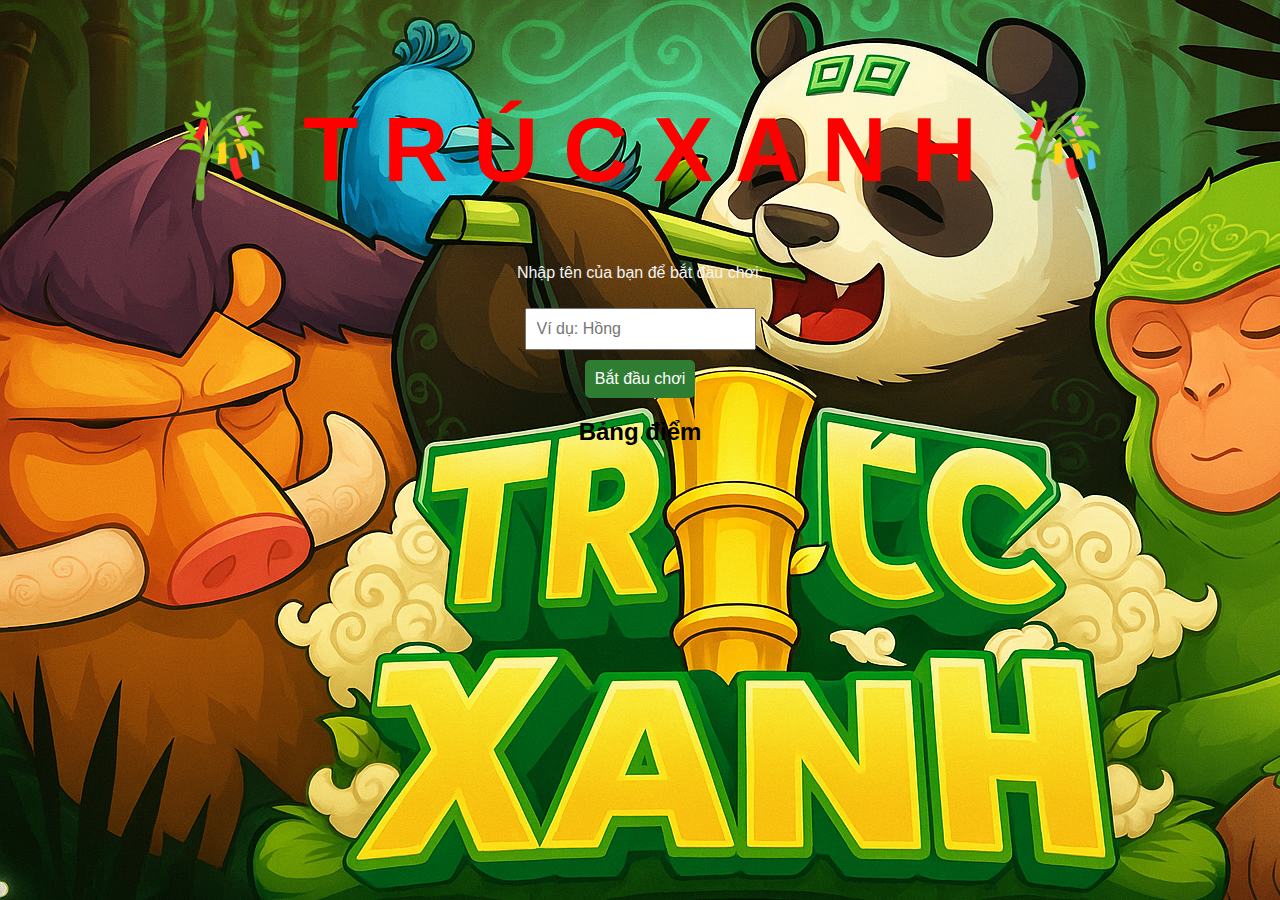
<file: index.html>
<!DOCTYPE html>
<html lang="vi">
<head>
  <meta charset="UTF-8">
  <title>Green Bamboo</title>
  <style>
    body {
      background-image: url("images/backgroundtrucxdanh.png");

      
      font-family: Arial, sans-serif;
      text-align: center;
      padding: 30px;
    }
    

    h1 {
      color:  red;
      font-size: 10vh;
    }

    input, button {
      padding: 10px;
      margin-top: 10px;
      font-size: 16px;
    }

    button {
      background-color: #2e7d32;
      color: white;
      border: none;
      border-radius: 5px;
      cursor: pointer;
    }

    ul {
      list-style-type: none;
      padding: 0;
      margin-top: 20px;
    }

    li {
      background-color: #a5d6a7;
      padding: 8px;
      margin: 5px;
      border-radius: 4px;
    }

    #luuButton {
      display: none;
      margin-top: 10px;
    }

    #diemDaChoi {
      font-weight: bold;
      color: #2e7d32;
      margin-top: 15px;
    }
  </style>
</head>
<body>

  <h1>🎋 T R Ú C X A N H 🎋</h1>

  <p style="color: whitesmoke;">Nhập tên của bạn để bắt đầu chơi:</p>
  <input type="text" id="tenNguoiChoi" placeholder="Ví dụ: Hồng">
  <br>
  <button onclick="choi();doi();">Bắt đầu chơi</button>

  <p id="diemDaChoi"></p>
  <button id="luuButton" onclick="luuDiem()">Lưu điểm</button>

  <h2>Bảng điểm</h2>
  <ul id="bangDiem">
  </ul>

  <script>
    //Tu viet
    function doi(){
      var ten = document.getElementById("tenNguoiChoi").value.trim();
      if(ten == ""){
        return;
      }else{
          window.location.href = "menu.html";
      }
      
    }
    //))))

    const diem = [];
    let tenTamThoi = "";
    let diemTamThoi = 0;

    function choi() {
      const ten = document.getElementById("tenNguoiChoi").value.trim();
      if (ten === "") {
        alert("Bạn chưa nhập tên!");
        return;
      }

      tenTamThoi = ten;
      document.getElementById("luuButton").style.display = "inline-block";
    }

    function luuDiem() {
      diem.unshift(`${tenTamThoi} - ${diemTamThoi} điểm`);

      const ul = document.getElementById("bangDiem");
      ul.innerHTML = "";
      diem.slice(0, 5).forEach(item => {
        const li = document.createElement("li");
        li.textContent = item;
        ul.appendChild(li);
      });

      document.getElementById("luuButton").style.display = "none";
      document.getElementById("diemDaChoi").textContent = "";
      alert("Đã lưu điểm cho " + tenTamThoi + "!");
    }
  </script>

</body>
</html>
</file>
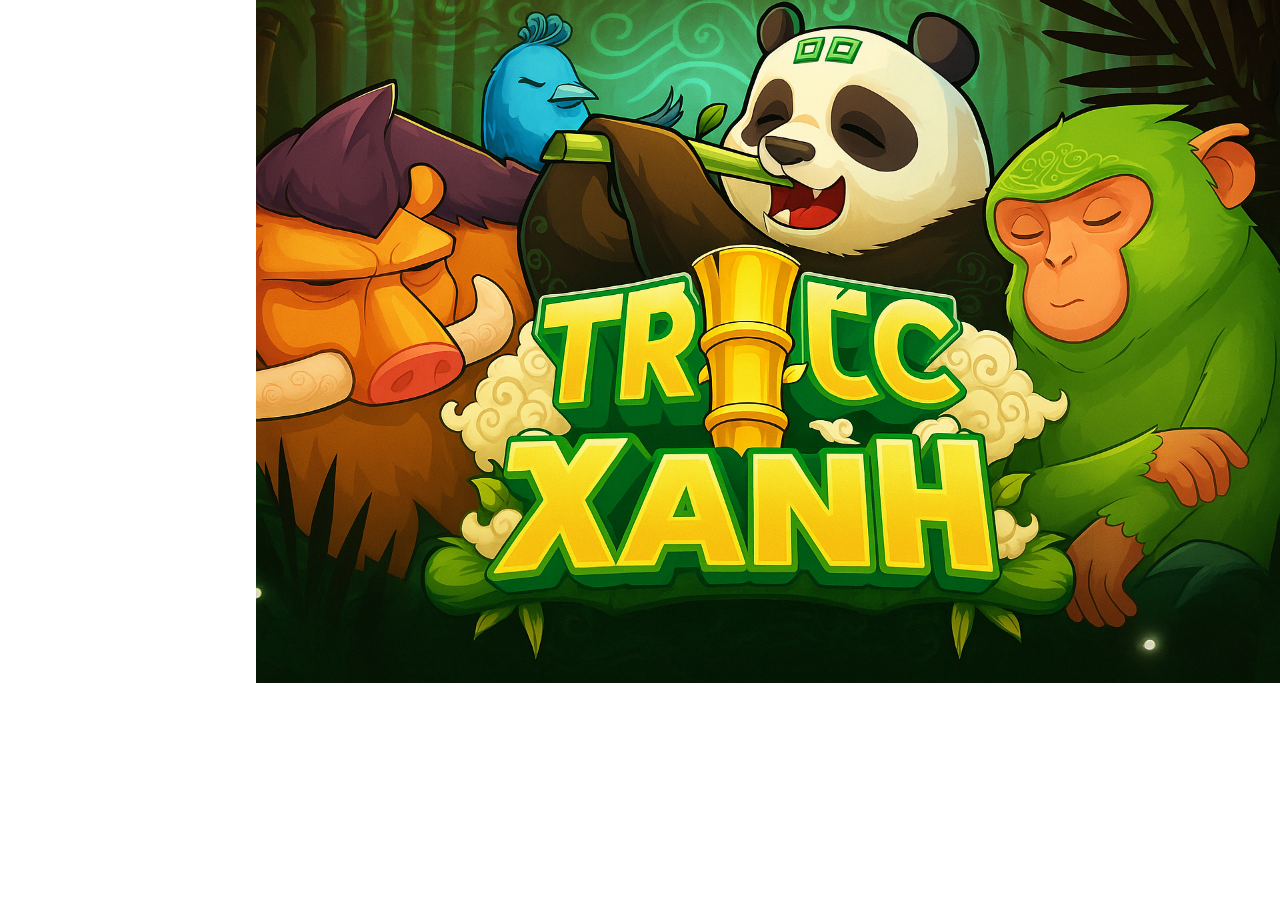
<file: main_game.html>
<!DOCTYPE html>
<html lang="en">
<head>
  <meta charset="UTF-8">
  <meta name="viewport" content="width=device-width, initial-scale=1.0">
  <title>Document</title>
  <link rel="stylesheet" href="main_game_style.css">
  
</head>
<body>
  <div id = "main">

  
      <div id = "left">
          

      </div>
      <!--=======================================-->
      <div id = "right">

        <div id="khung"></div>


      </div>

  </div>
  


<script src="main_game.js"></script>
<script>
  let soHang = parseInt(localStorage.getItem("soHang"));
  let soCot = parseInt(localStorage.getItem("soCot"));
  let mauNen = localStorage.getItem("mauNen");
  let mauVien = localStorage.getItem("mauVien");
  let time = parseInt(localStorage.getItem("time"));

  taoDiv(soHang, soCot, mauNen, mauVien);

    localStorage.removeItem("soHang");
    localStorage.removeItem("soCot");
    localStorage.removeItem("mauNen");
    localStorage.removeItem("mauVien");
   
</script>


</body>
</html>
</file>
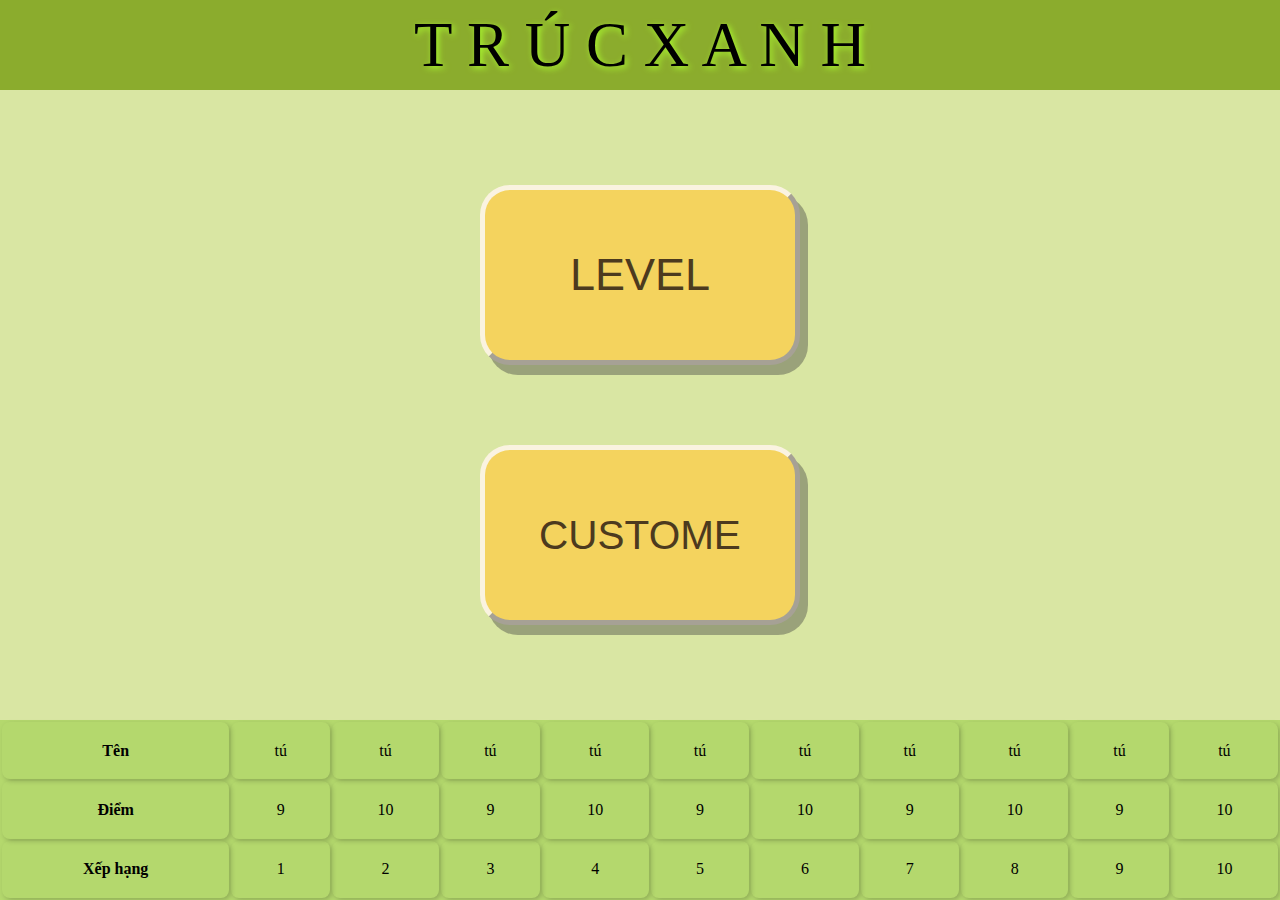
<file: menu.html>
<!DOCTYPE html>
    <html lang="en">
    <head>
        <meta charset="UTF-8">
        <meta name="viewport" content="width=device-width, initial-scale=1.0">
        <title>Trúc xanh</title>
        <link rel="stylesheet" href="style.css">
    </head>
    <body>
        <div class = "main">
            <div class = "head">
            T R Ú C X A N H
            </div>

        <div class = "body">
            <button id = "level" onclick="on_level_menu()">LEVEL</button>
                    <div id = "level_menu">
                    <button id = "bt1" class = "bt" onclick="level1()" >LEVEL 1</button>
                    <button id = "bt2" class = "bt"  onclick="level2()" >LEVEL 2</button>
                    <button id = "bt3" class = "bt"  onclick="level3()" >LEVEL 3</button>
                    <button id = "bt4" class = "bt" onclick="level4()" >LEVEL 4</button>
                    <button id = "bt5" class = "bt" onclick="level5()" >LEVEL 5</button>
                    <button id = "bt6" class = "bt"  onclick="level6()" >LEVEL 6</button>
                    <button id = "bt7" class = "bt" onclick="level7()" >LEVEL 7 </button>
                    <button id = "bt8" class = "bt" onclick="level8()" >LEVEL 8</button>
                    <button id = "bt9" class = "bt" onclick="level9()" >LEVEL 9</button>
                    <button id = "bt10" class = "bt" onclick="level10()" >LEVEL 10</button>
                    <button id = "exit" onclick="of_level_menu()" >Thoát</button>
                    </div>
            <button id = "custome" onclick="on_custome_menu()">CUSTOME</button>
                        <div id = "custome_menu">
                            <div class = "select_group">
                            <label for="">Số lượng hình ảnh: </label><br>
                            <input type="number" id="image" min="1">
                            </div>

                            <div class = "select_group">
                            <label for="">Số hình theo chiều dọc: </label><br>
                            <select id="image_doc">
                                <option value="0">0</option>
                                <option value="1">1</option>
                                <option value="2">2</option>
                                <option value="3">3</option>
                                <option value="4">4</option>
                                <option value="5">5</option>
                                <option value="6">6</option>
                                <option value="7">7</option>
                            </select>
                            </div>

                            <div class= "select_group">
                            <label for="">Số hình theo chiều ngang: </label><br>
                            <select id="image_ngang">
                                <option value="0">0</option>
                                <option value="2">2</option>
                                <option value="4">4</option>
                                <option value="6">6</option>
                                <option value="8">8</option>
                                <option value="10">10</option>
                                <option value="12">12</option>
                            </select>
                            </div>

                            <div class = "select_group">
                                <label>Màu nền ô:</label>
                                <input type="color" class = "choose_color" id = "mauNen">

                                <label>Màu viền ô:</label>
                                <input type="color" class = "choose_color" id = "mauVien" >
                            </div>
                            <div class = "select_group">

                        
                            <span>Thời gian</span>
                            <select id="time">
                                <option value="1">1 Phút</option>
                                <option value="5">5 Phút</option>
                                <option value="10">10 phút</option>
                            </select>
                                </div>
                            
                            <button class ="custome_button" onclick="of_custome_menu()">Thoát</button>
                            

                            <button class ="custome_button" type="submit" onclick="batDauChoi()">Bắt đầu chơi</button>

                        </div>
        </div>

        <div class = "rank">
                    <table id = "table_rank">
            <tr id = "name">
                <td id = "main_name">Tên</td>
                <td>tú</td>
                <td>tú</td>
                <td>tú</td>
                <td>tú</td>
                <td>tú</td>
                <td>tú</td>
                <td>tú</td>
                <td>tú</td>
                <td>tú</td>
                <td>tú</td>

            </tr>

            <tr id = "point">
                <td id = "main_point">Điểm</td>
                <td>9</td>
                <td>10</td>
                <td>9</td>
                <td>10</td>
                <td>9</td>
                <td>10</td>
                <td>9</td>
                <td>10</td>
                <td>9</td>
                <td>10</td>
            </tr>

            <tr id = "thu_tu">
                <td id = "main_thu_tu">Xếp hạng</td>
                <td>1</td>
                <td>2</td>
                <td>3</td>
                <td>4</td>
                <td>5</td>
                <td>6</td>
                <td>7</td>
                <td>8</td>
                <td>9</td>
                <td>10</td>

            </tr>

            </table>
        </div>  
    </div>

        <script src="game.js"></script>
        

    </body>
    </html>
</file>
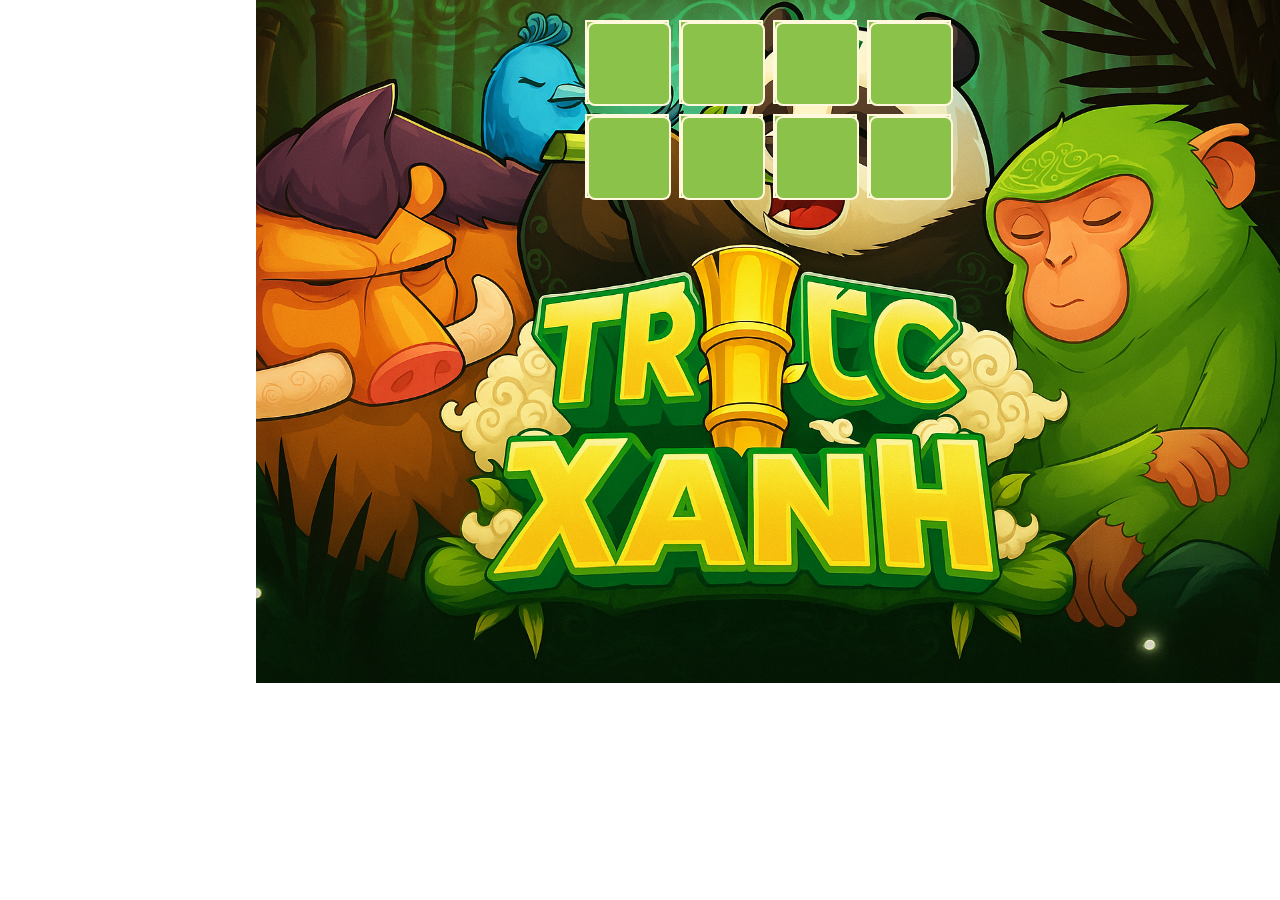
<file: level/level1.html>
<!DOCTYPE html>
<html lang="en">
<head>
    <meta charset="UTF-8">
    <meta name="viewport" content="width=device-width, initial-scale=1.0">
    <title>Document</title>
</head>
<body>
    <!DOCTYPE html>
<html lang="en">
<head>
  <meta charset="UTF-8">
  <meta name="viewport" content="width=device-width, initial-scale=1.0">
  <title>Document</title>
  <link rel="stylesheet" href="../main_game_style.css">
  
</head>
<body>
  <div id = "main">

  
      <div id = "left">
          

      </div>
      <!--=======================================-->
      <div id = "right">

        <div id="khung"></div>


      </div>

  </div>
  


<script src="level1.js"></script>



</body>
</html>
</body>
</html>
</file>
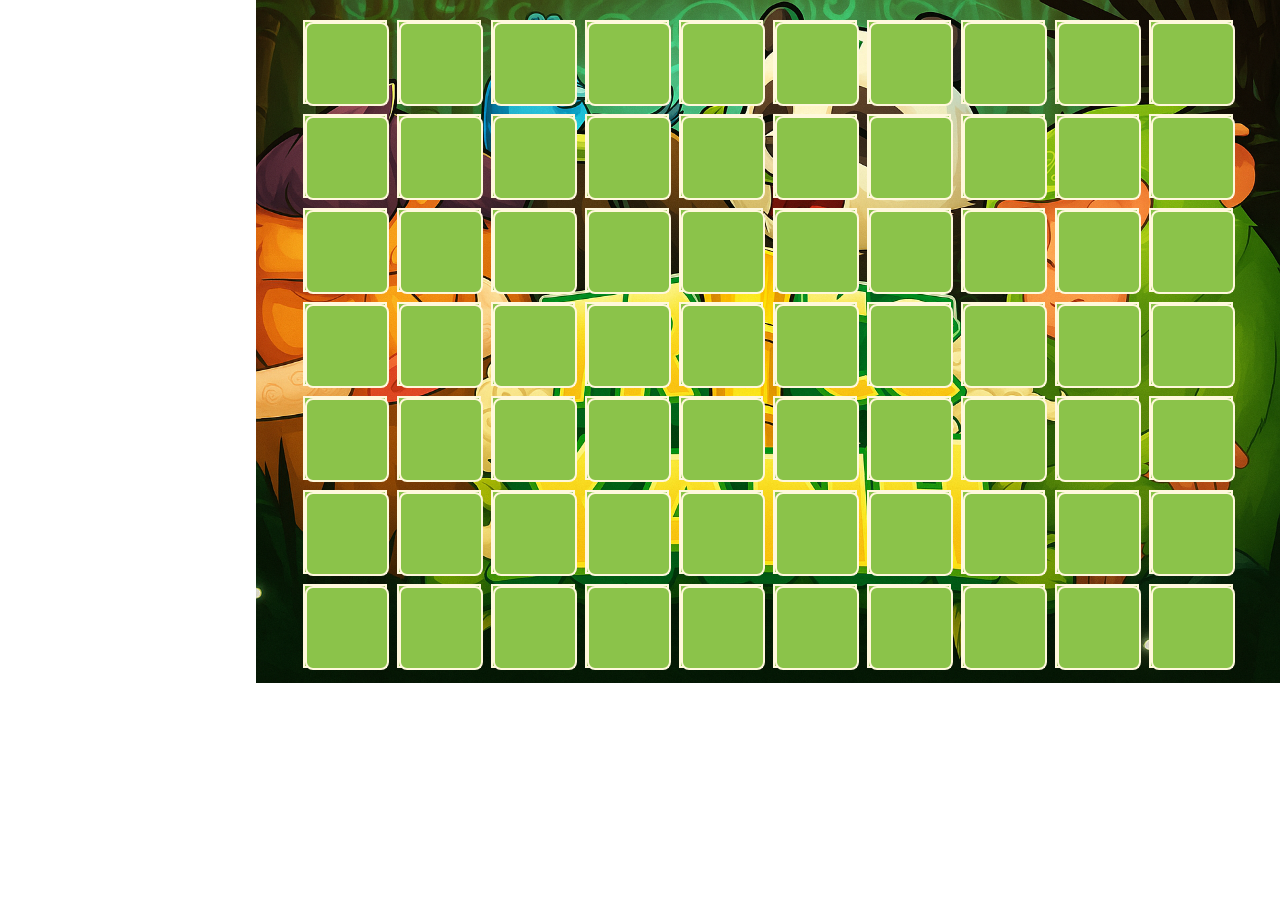
<file: level/level10.html>
<!DOCTYPE html>
<html lang="en">
<head>
    <meta charset="UTF-8">
    <meta name="viewport" content="width=device-width, initial-scale=1.0">
    <title>Document</title>
</head>
<body>
    <!DOCTYPE html>
<html lang="en">
<head>
  <meta charset="UTF-8">
  <meta name="viewport" content="width=device-width, initial-scale=1.0">
  <title>Document</title>
  <link rel="stylesheet" href="../main_game_style.css">
  
</head>
<body>
  <div id = "main">

  
      <div id = "left">
          

      </div>
      <!--=======================================-->
      <div id = "right">

        <div id="khung"></div>


      </div>

  </div>
  


<script src="level10.js"></script>



</body>
</html>
</body>
</html>
</file>
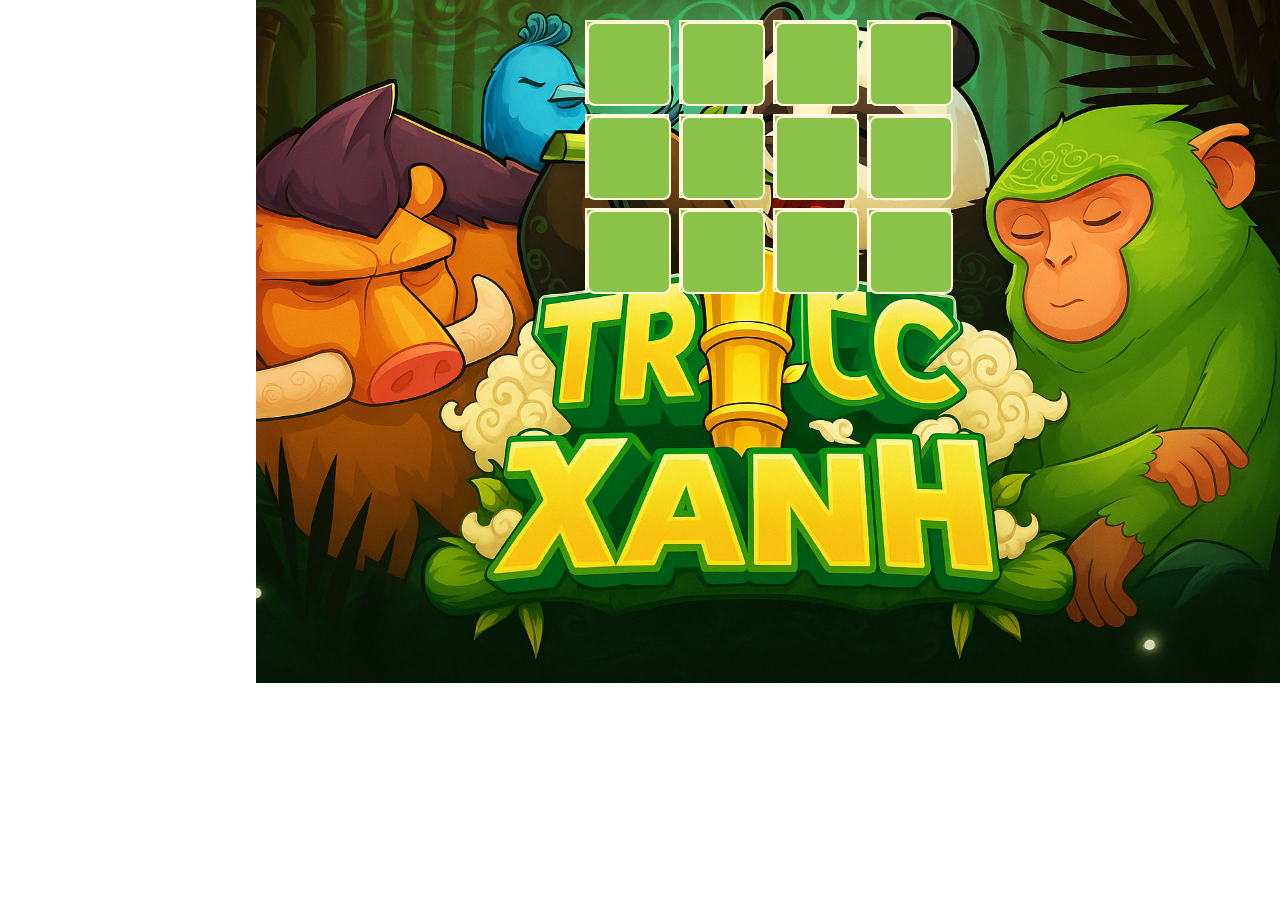
<file: level/level2.html>
<!DOCTYPE html>
<html lang="en">
<head>
    <meta charset="UTF-8">
    <meta name="viewport" content="width=device-width, initial-scale=1.0">
    <title>Document</title>
</head>
<body>
    <!DOCTYPE html>
<html lang="en">
<head>
  <meta charset="UTF-8">
  <meta name="viewport" content="width=device-width, initial-scale=1.0">
  <title>Document</title>
  <link rel="stylesheet" href="../main_game_style.css">
  
</head>
<body>
  <div id = "main">

  
      <div id = "left">
          

      </div>
      <!--=======================================-->
      <div id = "right">

        <div id="khung"></div>


      </div>

  </div>
  


<script src="level2.js"></script>



</body>
</html>
</body>
</html>
</file>
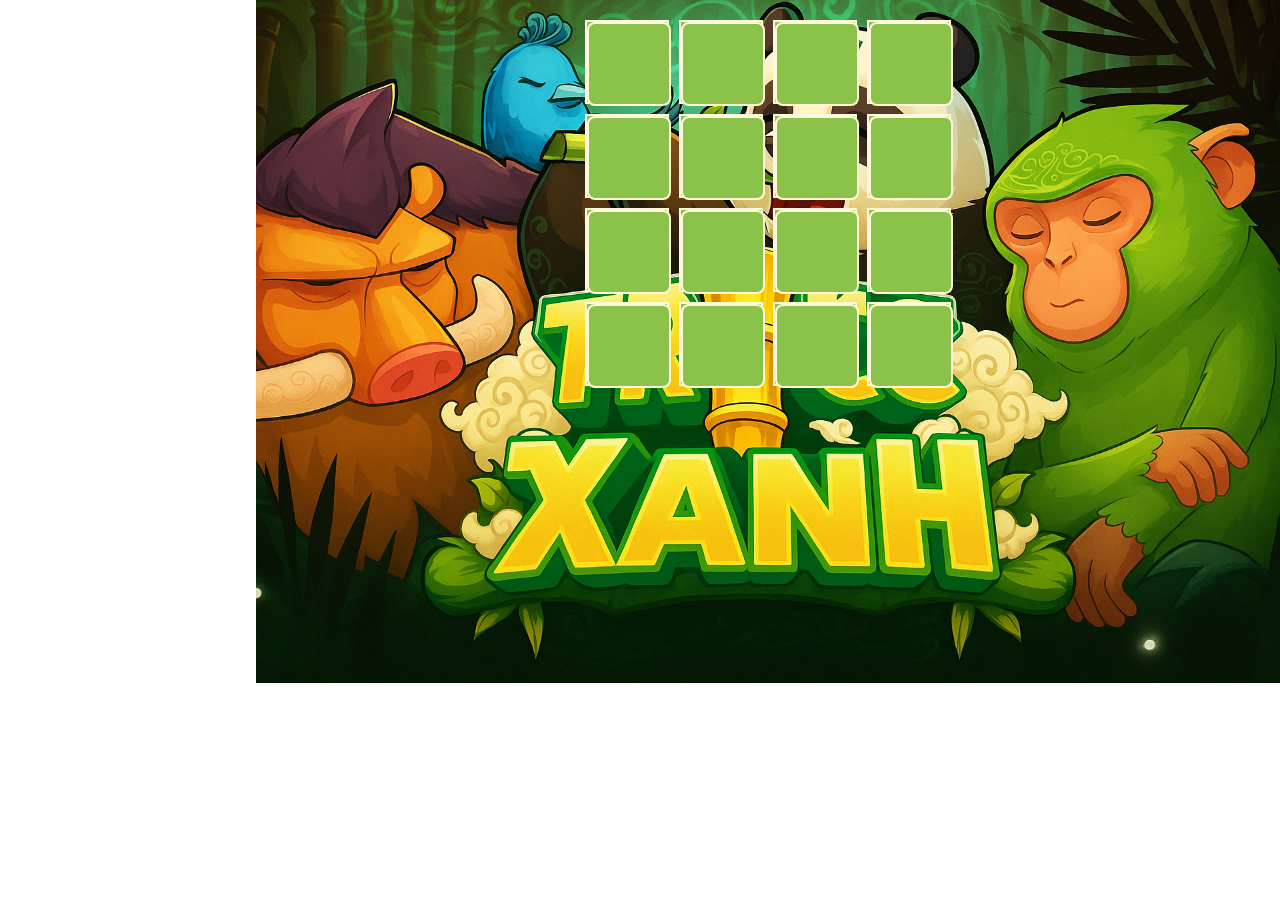
<file: level/level3.html>
<!DOCTYPE html>
<html lang="en">
<head>
    <meta charset="UTF-8">
    <meta name="viewport" content="width=device-width, initial-scale=1.0">
    <title>Document</title>
</head>
<body>
    <!DOCTYPE html>
<html lang="en">
<head>
  <meta charset="UTF-8">
  <meta name="viewport" content="width=device-width, initial-scale=1.0">
  <title>Document</title>
  <link rel="stylesheet" href="../main_game_style.css">
  
</head>
<body>
  <div id = "main">

  
      <div id = "left">
          

      </div>
      <!--=======================================-->
      <div id = "right">

        <div id="khung"></div>


      </div>

  </div>
  


<script src="level3.js"></script>



</body>
</html>
</body>
</html>
</file>
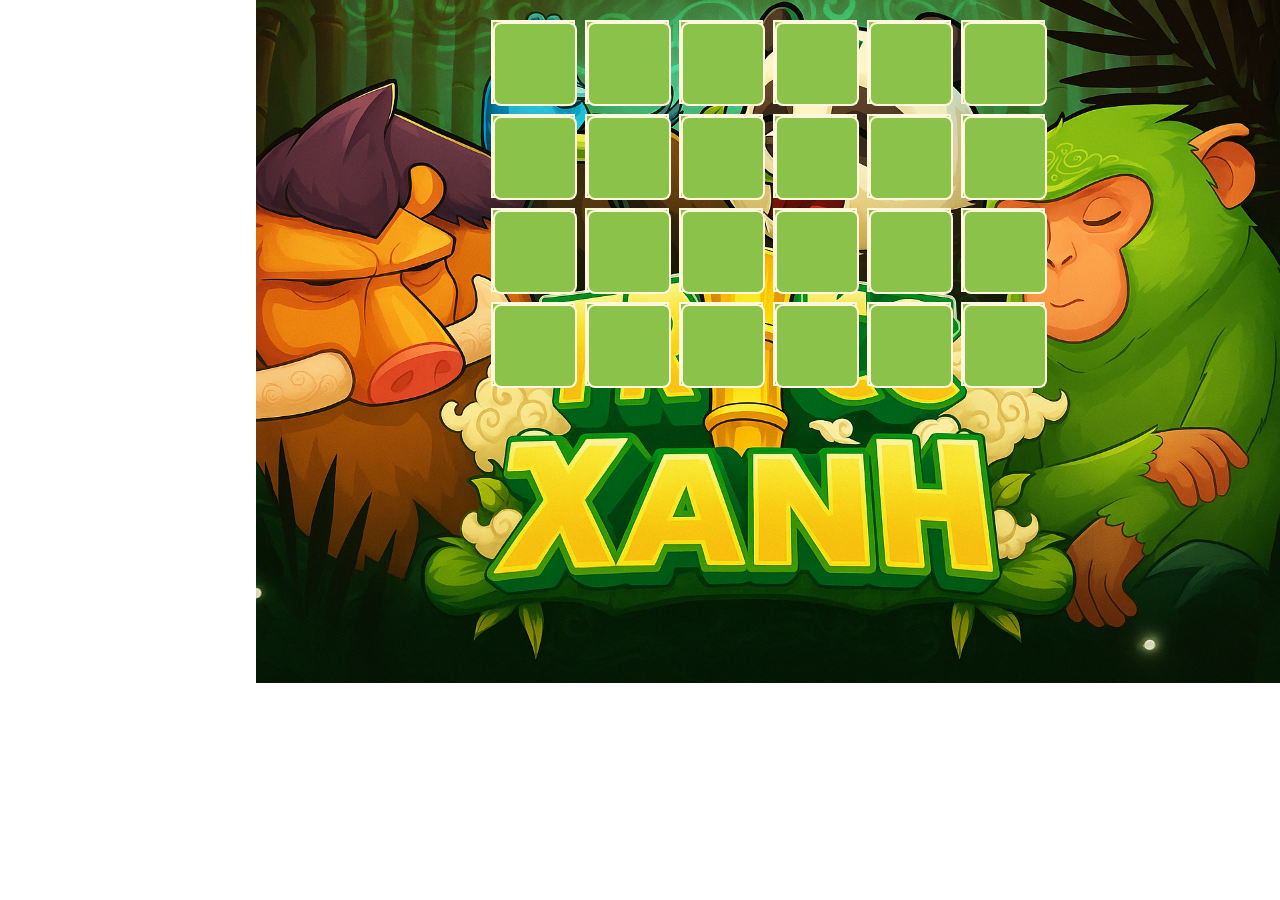
<file: level/level4.html>
<!DOCTYPE html>
<html lang="en">
<head>
    <meta charset="UTF-8">
    <meta name="viewport" content="width=device-width, initial-scale=1.0">
    <title>Document</title>
</head>
<body>
    <!DOCTYPE html>
<html lang="en">
<head>
  <meta charset="UTF-8">
  <meta name="viewport" content="width=device-width, initial-scale=1.0">
  <title>Document</title>
  <link rel="stylesheet" href="../main_game_style.css">
  
</head>
<body>
  <div id = "main">

  
      <div id = "left">
          

      </div>
      <!--=======================================-->
      <div id = "right">

        <div id="khung"></div>


      </div>

  </div>
  


<script src="level4.js"></script>



</body>
</html>
</body>
</html>
</file>
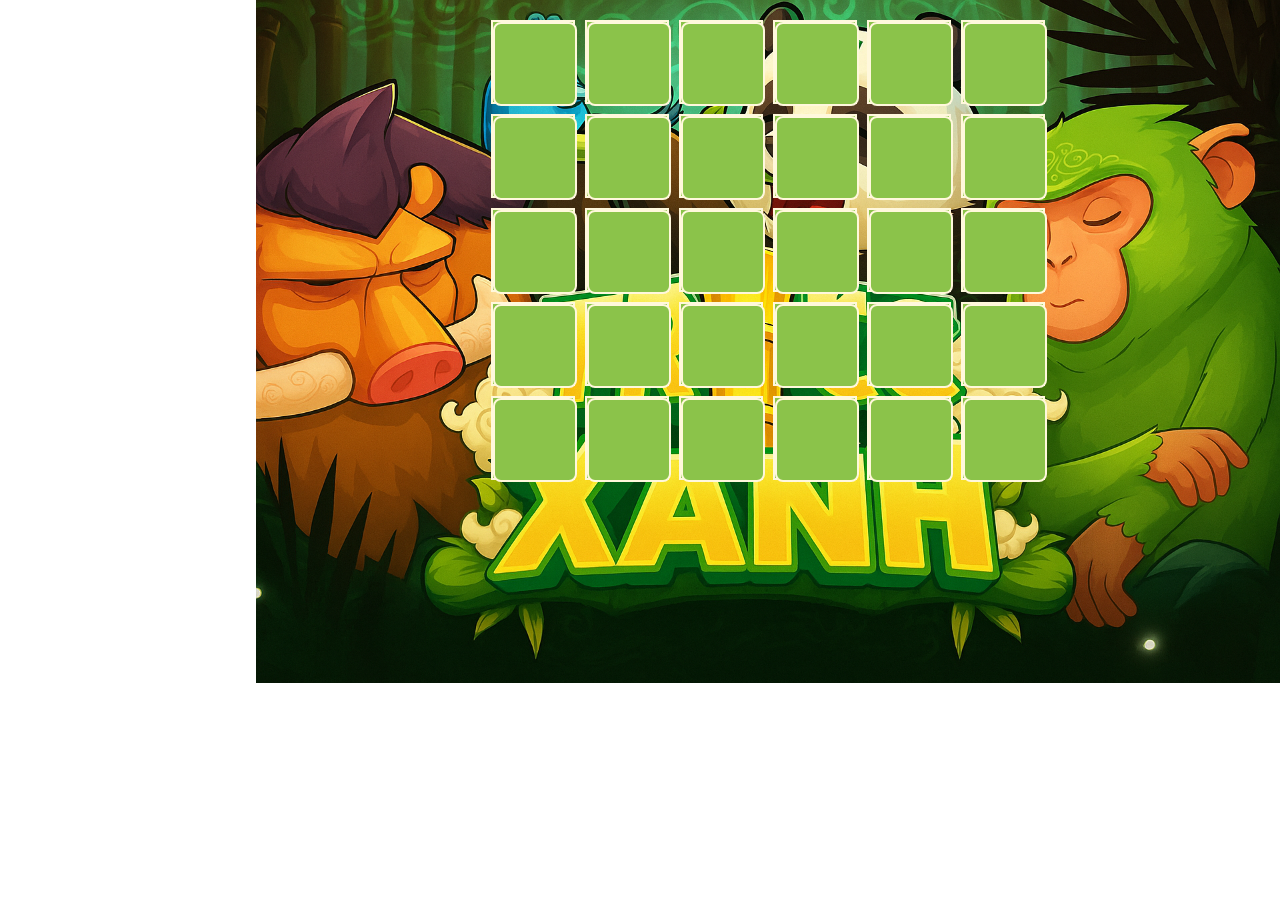
<file: level/level5.html>
<!DOCTYPE html>
<html lang="en">
<head>
    <meta charset="UTF-8">
    <meta name="viewport" content="width=device-width, initial-scale=1.0">
    <title>Document</title>
</head>
<body>
    <!DOCTYPE html>
<html lang="en">
<head>
  <meta charset="UTF-8">
  <meta name="viewport" content="width=device-width, initial-scale=1.0">
  <title>Document</title>
  <link rel="stylesheet" href="../main_game_style.css">
  
</head>
<body>
  <div id = "main">

  
      <div id = "left">
          

      </div>
      <!--=======================================-->
      <div id = "right">

        <div id="khung"></div>


      </div>

  </div>
  


<script src="level5.js"></script>



</body>
</html>
</body>
</html>
</file>
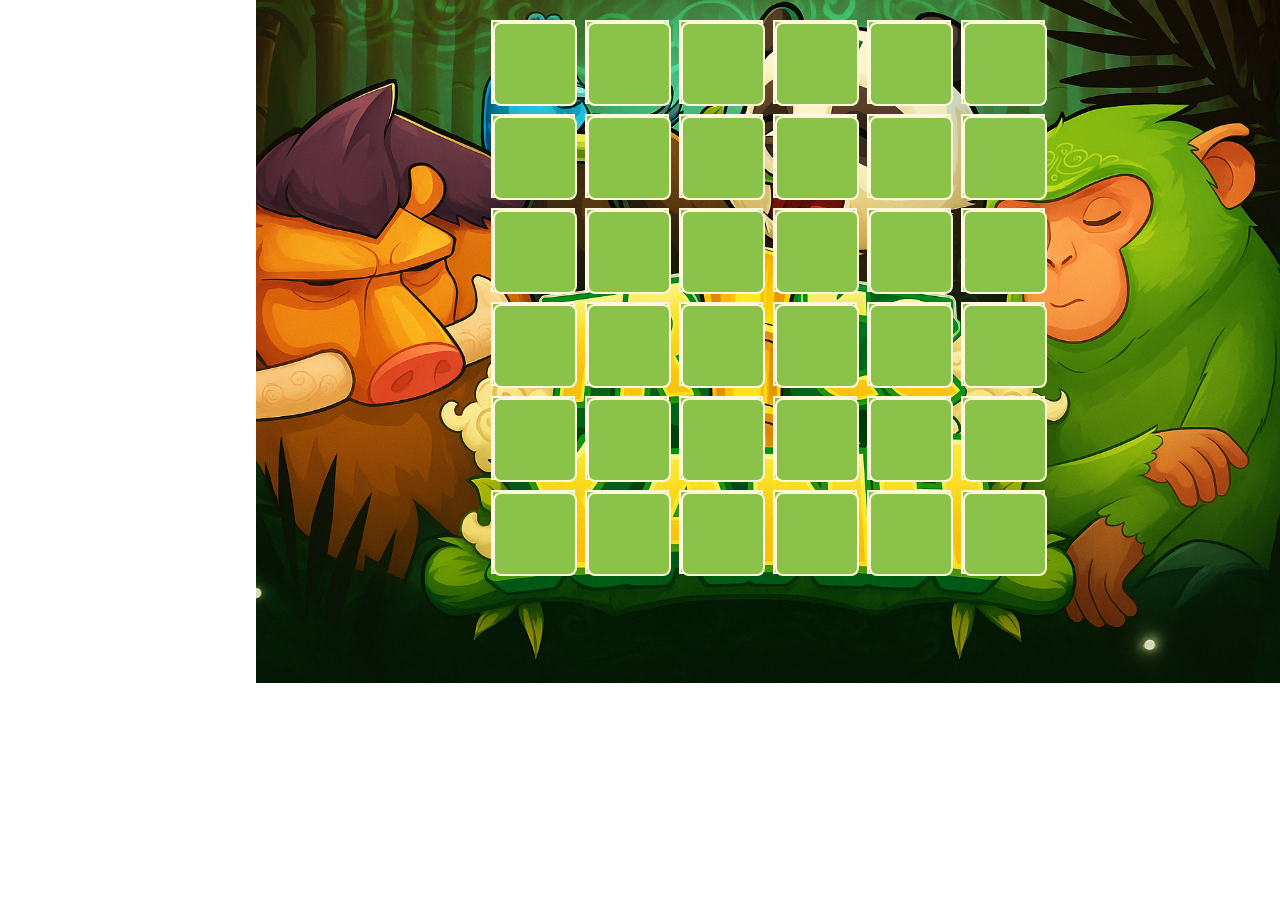
<file: level/level6.html>
<!DOCTYPE html>
<html lang="en">
<head>
    <meta charset="UTF-8">
    <meta name="viewport" content="width=device-width, initial-scale=1.0">
    <title>Document</title>
</head>
<body>
    <!DOCTYPE html>
<html lang="en">
<head>
  <meta charset="UTF-8">
  <meta name="viewport" content="width=device-width, initial-scale=1.0">
  <title>Document</title>
  <link rel="stylesheet" href="../main_game_style.css">
  
</head>
<body>
  <div id = "main">

  
      <div id = "left">
          

      </div>
      <!--=======================================-->
      <div id = "right">

        <div id="khung"></div>


      </div>

  </div>
  


<script src="level6.js"></script>



</body>
</html>
</body>
</html>
</file>
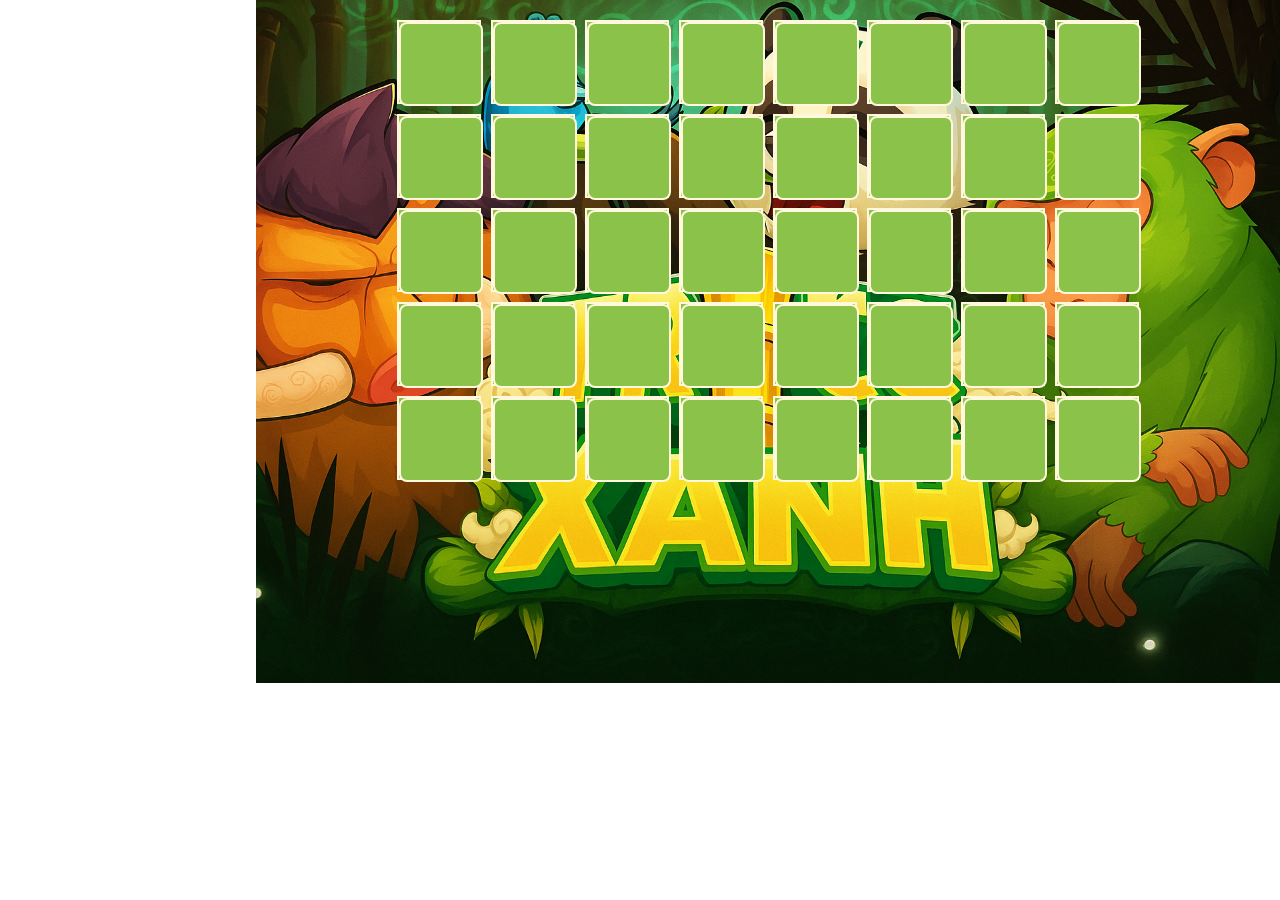
<file: level/level7.html>
<!DOCTYPE html>
<html lang="en">
<head>
    <meta charset="UTF-8">
    <meta name="viewport" content="width=device-width, initial-scale=1.0">
    <title>Document</title>
</head>
<body>
    <!DOCTYPE html>
<html lang="en">
<head>
  <meta charset="UTF-8">
  <meta name="viewport" content="width=device-width, initial-scale=1.0">
  <title>Document</title>
  <link rel="stylesheet" href="../main_game_style.css">
  
</head>
<body>
  <div id = "main">

  
      <div id = "left">
          

      </div>
      <!--=======================================-->
      <div id = "right">

        <div id="khung"></div>


      </div>

  </div>
  


<script src="level7.js"></script>



</body>
</html>
</body>
</html>
</file>
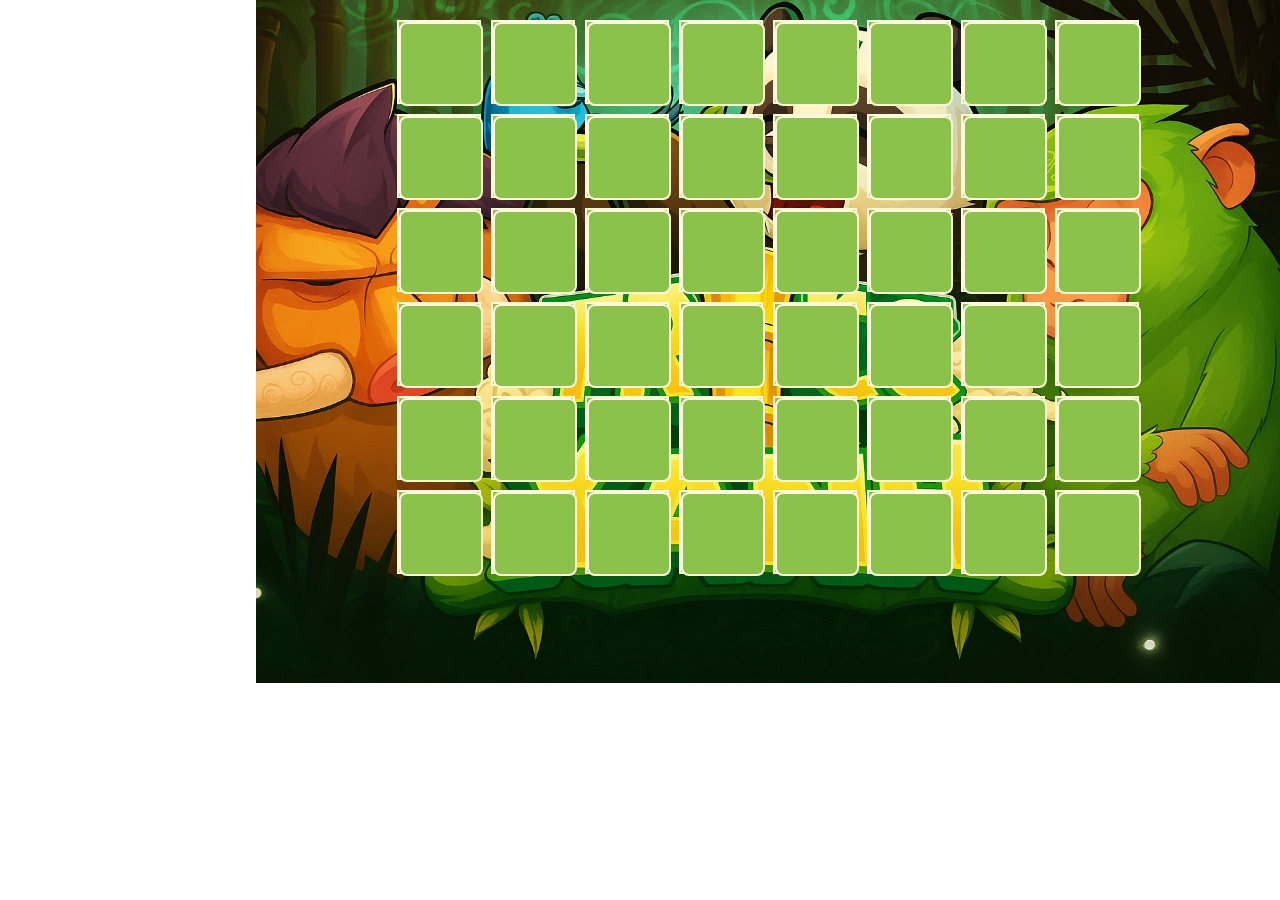
<file: level/level8.html>
<!DOCTYPE html>
<html lang="en">
<head>
    <meta charset="UTF-8">
    <meta name="viewport" content="width=device-width, initial-scale=1.0">
    <title>Document</title>
</head>
<body>
    <!DOCTYPE html>
<html lang="en">
<head>
  <meta charset="UTF-8">
  <meta name="viewport" content="width=device-width, initial-scale=1.0">
  <title>Document</title>
  <link rel="stylesheet" href="../main_game_style.css">
  
</head>
<body>
  <div id = "main">

  
      <div id = "left">
          

      </div>
      <!--=======================================-->
      <div id = "right">

        <div id="khung"></div>


      </div>

  </div>
  


<script src="level8.js"></script>



</body>
</html>
</body>
</html>
</file>
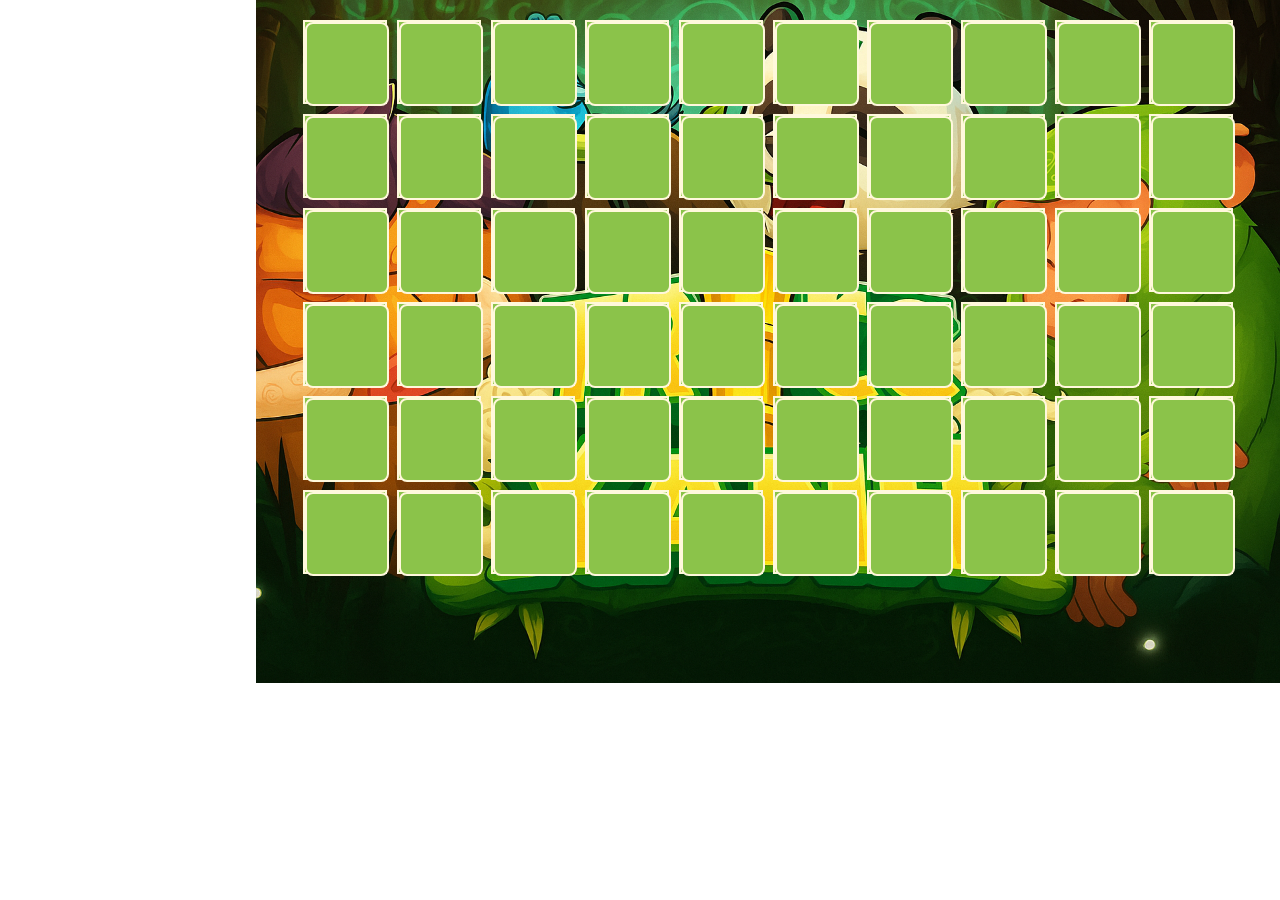
<file: level/level9.html>
<!DOCTYPE html>
<html lang="en">
<head>
    <meta charset="UTF-8">
    <meta name="viewport" content="width=device-width, initial-scale=1.0">
    <title>Document</title>
</head>
<body>
    <!DOCTYPE html>
<html lang="en">
<head>
  <meta charset="UTF-8">
  <meta name="viewport" content="width=device-width, initial-scale=1.0">
  <title>Document</title>
  <link rel="stylesheet" href="../main_game_style.css">
  
</head>
<body>
  <div id = "main">

  
      <div id = "left">
          

      </div>
      <!--=======================================-->
      <div id = "right">

        <div id="khung"></div>


      </div>

  </div>
  


<script src="level9.js"></script>



</body>
</html>
</body>
</html>
</file>
<file: main_game_style.css>
*{
  margin: 0;
  padding: 0;
}

#left{

  height: 100vh;
  width: 20vw;
  
}

#right{

  height: 100vh;
  width: 80vw;
  
  background-image: url(images/backgroundtrucxdanh.png);
  background-size: contain;
  background-repeat: no-repeat;
  background-size: 100% auto;

}
#main{
  display: flex;
  flex-direction: row;
}

#khung {
  display: flex;
  justify-content: center;
  align-items: center;
  flex-wrap: wrap;
  gap: 10px;
  margin-top: 20px;
}

.the {
  width: 80px;
  height: 80px;
  perspective: 600px;
  cursor: pointer;
}

.mat {
  width: 100%;
  height: 100%;
  position: relative;
  transform-style: preserve-3d;
  transition: transform 0.6s;
}

.lat .mat {
  transform: rotateY(180deg);
}

.truoc, .sau {
  position: absolute;
  width: 100%;
  height: 100%;
  backface-visibility: hidden;
  border-radius: 8px;
}

.sau {
  transform: rotateY(180deg);
}
</file>
<file: style.css>
body{
    margin:0;
    padding: 0;
    background: #D9E6A3;
}


.main{
    width: 100vw;
    height: 100vh;
}

.head{
    width: 100vw;
    height: 10vh;
    background-color: #8BAC2D;

    text-align: center ;
    line-height: 10vh;
    
    font-size: 7vh;
    text-shadow: 2px 2px 6px greenyellow;
}


.body{
    display: flex;
    flex-direction: column;
    justify-content: center;
    align-items: center;
    gap: 5em;
    width: 100vw;
    height: 70vh;
}

#level{
    width: 25vw;
    height: 20vh;
    text-align:center;
    font-size: 5vh;
    background-color: #F4D35E;
    border-color: #FAF3E0;
    color: #4C3A1E;

    display: flex;
    align-items: center;
    justify-content: center;

    border-style: outset;
    border-width: 5px;
    border-radius: 30px;
    box-shadow:  8px 10px rgba(60, 60, 60, 0.4);
    
}

#custome{
    width: 25vw;
    height: 20vh;
    text-align:center;
    font-size: 4.5vh;
    background-color: #F4D35E;
    border-color: #FAF3E0;
    color: #4C3A1E;

    display: flex;
    align-items: center;
    justify-content: center;

    border-style: outset;
    border-width: 5px;
    border-radius: 30px;
    box-shadow:  8px 10px rgba(60, 60, 60, 0.4);
    
}

.rank{

    width: 100vw;
    height: 20vh;
    background-color: #B4D86D;
}

/*phan level menu*/
#exit{
    width: 25vw;
    height: 15vh;
    text-align:center;
    font-size: 5vh;
    background-color: #F4D35E;
    border-color: #FAF3E0;
    color: #4C3A1E;

    border-style: outset;
    border-width: 5px;
    border-radius: 30px;
    box-shadow:  8px 10px rgba(60, 60, 60, 0.4);
}

.bt{
  width: 25vw;
    height: 15vh;
    text-align:center;
    font-size: 5vh;
    margin: 0.1em;
    background-color: #F4D35E;
    border-color: #FAF3E0;
    color: #4C3A1E; 

    border-style: outset;
    border-width: 5px;
    border-radius: 30px;
    box-shadow:  8px 10px rgba(60, 60, 60, 0.4);

}

#level_menu{
  

  display: flex;
    width: 80vw;
    height: 65vh;
  flex-direction: row;
  flex-wrap: wrap;


  justify-content: center;
  align-items: center;

}

#level_menu{
    display: none;
}


/*custome menu*/
#custome_menu{
    display: flex;
    width: 100vw;
    height: 70vh;
    flex-direction: column;
    align-items: center;
    justify-content: center;
    gap: 1em;

}

#custome_menu{
    display: none;
}

#image{
    width: 30vw;
    height: 4vh;
    font-size: 2.5vh;
    border-radius: 70px;
}

#image_doc{
    width: 30vw;
    height: 4vh;
    font-size: 2.5vh;
    border-radius: 70px;
}

#image_ngang{
    width: 30vw;
    height: 4vh;
    font-size: 2.5vh;
    border-radius: 70px;
}

.select_group{
    font-size: 4vh;
    color: #4C3A1E; 
}

.select_group select{
    height: 5vh;
    border-radius: 50px;
}

.custome_button{
    width: 15vw;
    height : 7vh;

    background-color: #F4D35E;
    border-color: #FAF3E0;
    color: #4C3A1E; 

    border-style: outset;
    border-width: 5px;
    border-radius: 30px;
    box-shadow:  8px 10px rgba(60, 60, 60, 0.4);

    font-size: 3vh;

}

.choose_color{
    border-radius: 70px;
}

/*hiệu ứng*/
button:hover {
  filter: brightness(90%);
  transition: all 0.3s ease-in-out;
}


/*ranking border*/
table{
  width: 100vw;
  height: 20vh;
  text-align: center;
}

#main_point, #main_name, #main_thu_tu{
  font-weight: bold;
}


td {
  border: 2px solid transparent;
  transition: border-color 0.3s ease;
  border-radius: 8px;
  box-shadow: 2px 2px 5px rgba(0,0,0,0.2);
  padding: 12px;

}

td:hover {
  border-color: #A6C957;
  transform: scale(1.05);
}
</file>
